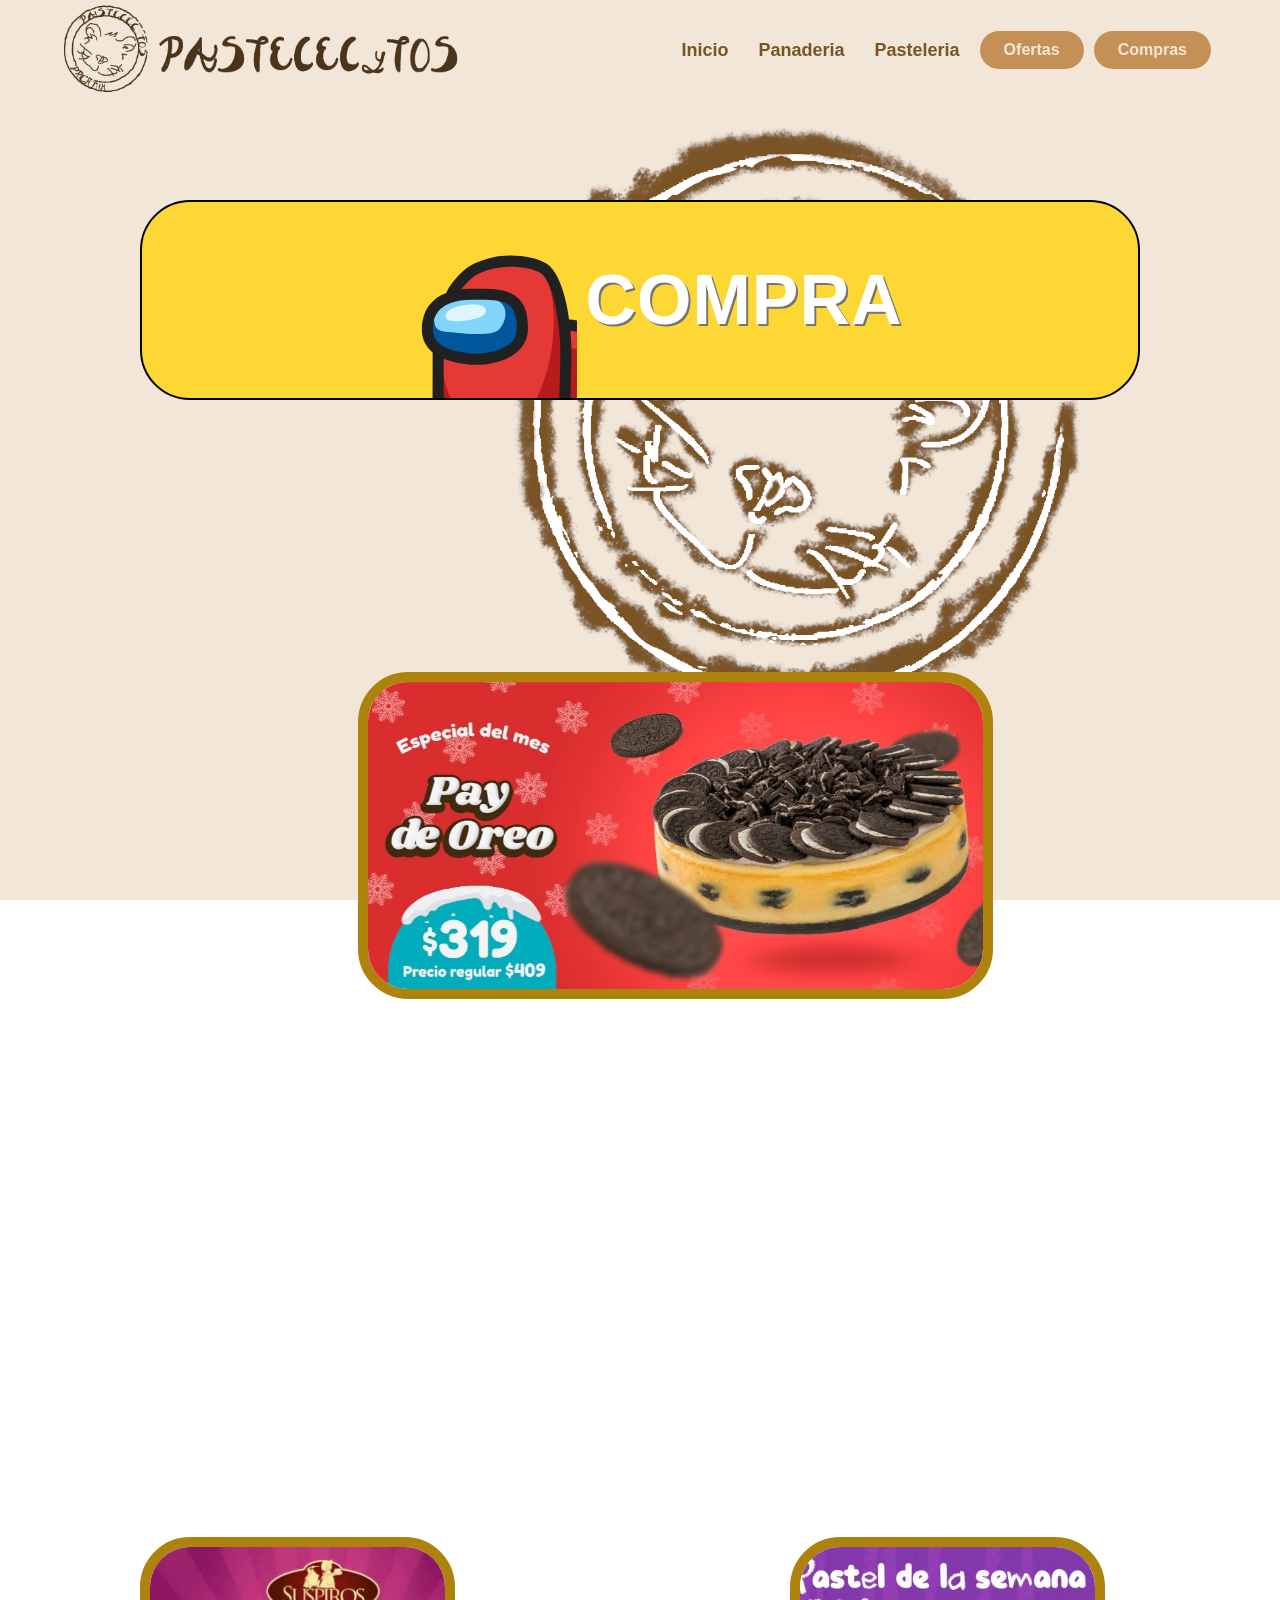
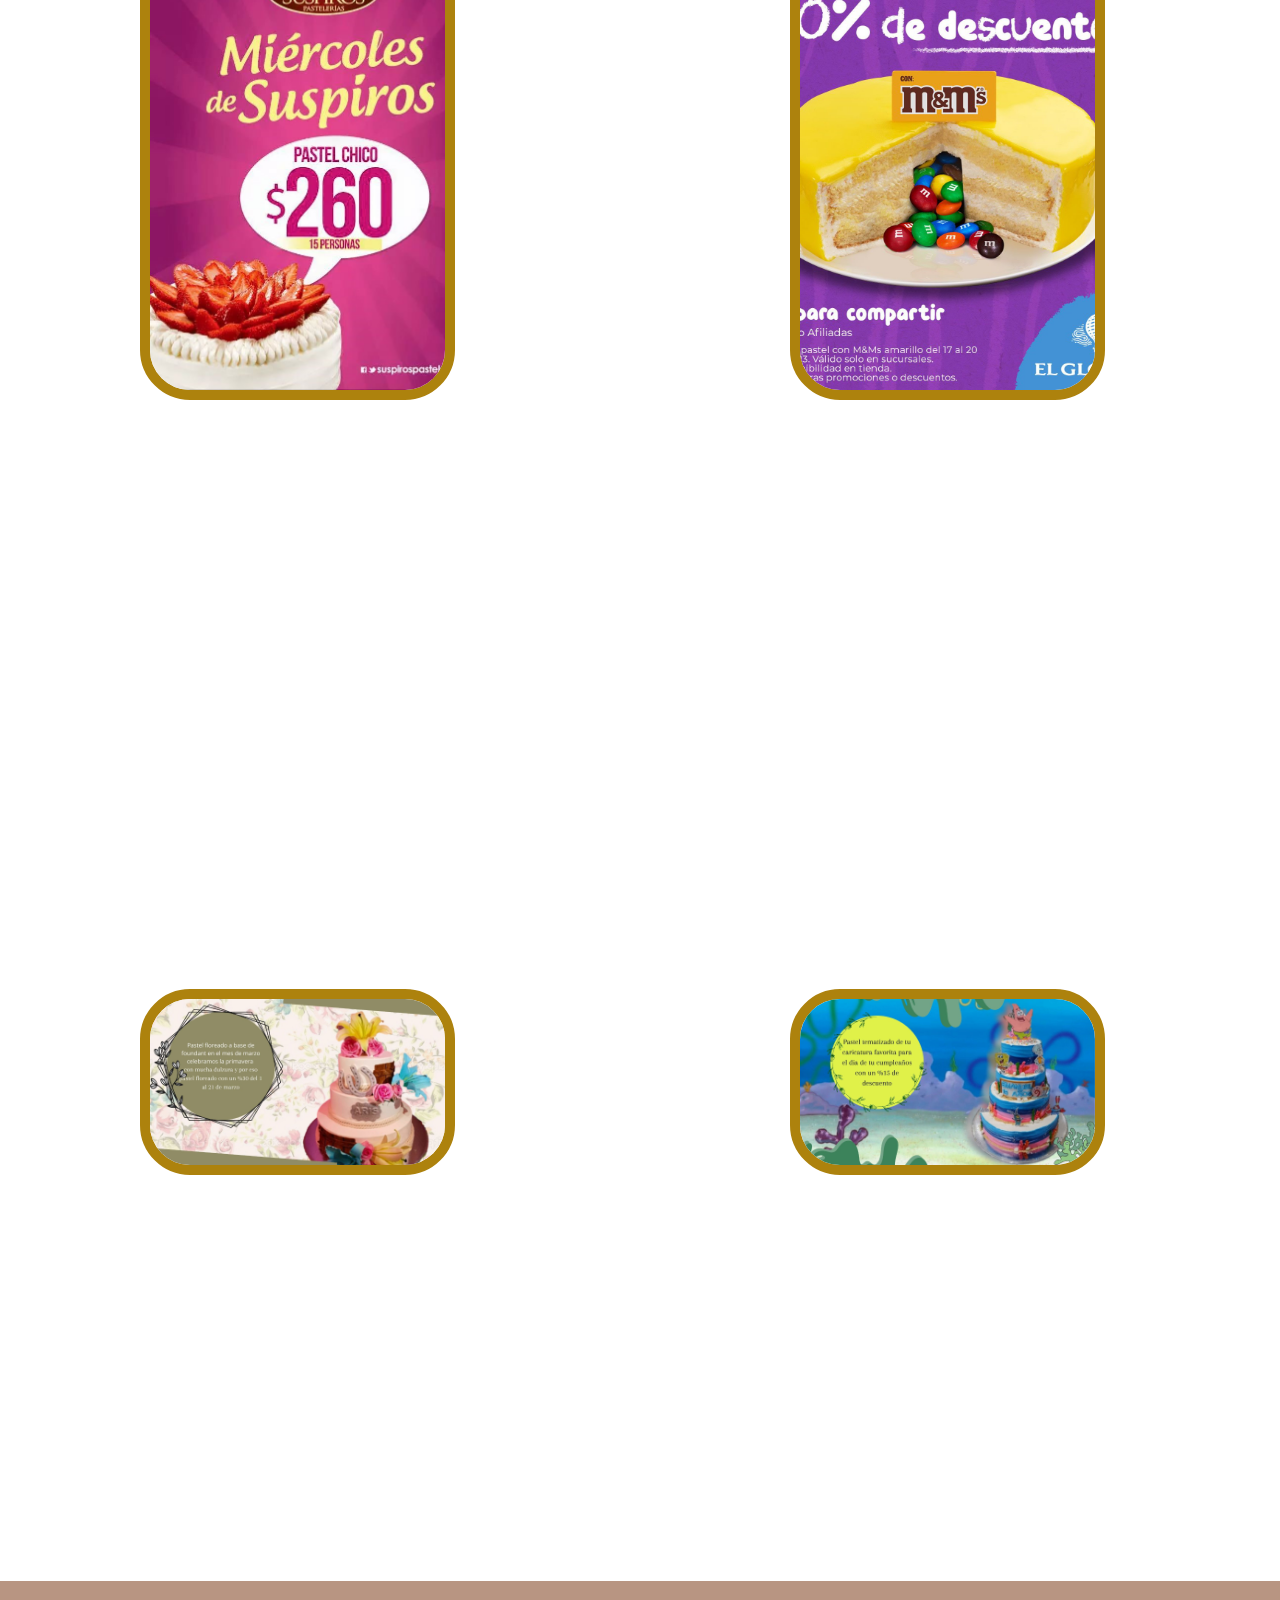
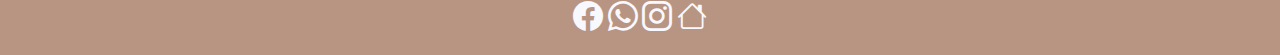
<file: pastececytos/oferta.html>
<!DOCTYPE html>
<html lang="es">
<head>

    <meta charset="UTF-8">
    <meta http-equiv="X-UA-Compatible" content="IE=edge">
    <meta name="viewport" content="width=device-width, initial-scale=1.0">
    <title>Ofertas</title>
    <link rel="stylesheet" href="css/oferta.css">
    <link rel="stylesheet" href="https://cdnjs.cloudflare.com/ajax/libs/font-awesome/6.1.1/css/all.min.css" integrity="sha512-KfkfwYDsLkIlwQp6LFnl8zNdLGxu9YAA1QvwINks4PhcElQSvqcyVLLD9aMhXd13uQjoXtEKNosOWaZqXgel0g==" crossorigin="anonymous" referrerpolicy="no-referrer"
    />
  <link rel="stylesheet" href="https://cdn.jsdelivr.net/npm/bootstrap-icons@1.11.3/font/bootstrap-icons.min.css">
</head>
<body>

    <header id="Header">
        <img src="img/logo1.png" class="logo" alt="">
        <input type="checkbox" id="menu" />
        <label for="menu">
            <img src="img/ma.png" class="menu-icono" alt="">
        </label>
    
    
    
        <ul class="menu">
            <a href="index.html"><li class="item2" >Inicio</li></a>
            <a href="panaderia.html"><li class="item2" >Panaderia</li></a>
            <a href="pasteleria.html"><li class="item2" >Pasteleria</li></a>
            <a href=""><li class="btn" >Ofertas</li></a>
            <a href="compras.html"><li class="btn" >Compras</li></a>
        </ul>
       </header>

<div class="titulo">
    <center>
       <button>
         <svg
           xmlns="http://www.w3.org/2000/svg"
           viewBox="0 0 36 36"
           width="200px"
           height="200px"
         >
           <rect width="36" height="36" x="0" y="0" fill="#fdd835"></rect>
           <path
             fill="#e53935"
             d="M38.67,42H11.52C11.27,40.62,11,38.57,11,36c0-5,0-11,0-11s1.44-7.39,3.22-9.59 c1.67-2.06,2.76-3.48,6.78-4.41c3-0.7,7.13-0.23,9,1c2.15,1.42,3.37,6.67,3.81,11.29c1.49-0.3,5.21,0.2,5.5,1.28 C40.89,30.29,39.48,38.31,38.67,42z"
           ></path>
           <path
             fill="#b71c1c"
             d="M39.02,42H11.99c-0.22-2.67-0.48-7.05-0.49-12.72c0.83,4.18,1.63,9.59,6.98,9.79 c3.48,0.12,8.27,0.55,9.83-2.45c1.57-3,3.72-8.95,3.51-15.62c-0.19-5.84-1.75-8.2-2.13-8.7c0.59,0.66,3.74,4.49,4.01,11.7 c0.03,0.83,0.06,1.72,0.08,2.66c4.21-0.15,5.93,1.5,6.07,2.35C40.68,33.85,39.8,38.9,39.02,42z"
           ></path>
           <path
             fill="#212121"
             d="M35,27.17c0,3.67-0.28,11.2-0.42,14.83h-2C32.72,38.42,33,30.83,33,27.17 c0-5.54-1.46-12.65-3.55-14.02c-1.65-1.08-5.49-1.48-8.23-0.85c-3.62,0.83-4.57,1.99-6.14,3.92L15,16.32 c-1.31,1.6-2.59,6.92-3,8.96v10.8c0,2.58,0.28,4.61,0.54,5.92H10.5c-0.25-1.41-0.5-3.42-0.5-5.92l0.02-11.09 c0.15-0.77,1.55-7.63,3.43-9.94l0.08-0.09c1.65-2.03,2.96-3.63,7.25-4.61c3.28-0.76,7.67-0.25,9.77,1.13 C33.79,13.6,35,22.23,35,27.17z"
           ></path>
           <path
             fill="#01579b"
             d="M17.165,17.283c5.217-0.055,9.391,0.283,9,6.011c-0.391,5.728-8.478,5.533-9.391,5.337 c-0.913-0.196-7.826-0.043-7.696-5.337C9.209,18,13.645,17.32,17.165,17.283z"
           ></path>
           <path
             fill="#212121"
             d="M40.739,37.38c-0.28,1.99-0.69,3.53-1.22,4.62h-2.43c0.25-0.19,1.13-1.11,1.67-4.9 c0.57-4-0.23-11.79-0.93-12.78c-0.4-0.4-2.63-0.8-4.37-0.89l0.1-1.99c1.04,0.05,4.53,0.31,5.71,1.49 C40.689,24.36,41.289,33.53,40.739,37.38z"
           ></path>
           <path
             fill="#81d4fa"
             d="M10.154,20.201c0.261,2.059-0.196,3.351,2.543,3.546s8.076,1.022,9.402-0.554 c1.326-1.576,1.75-4.365-0.891-5.267C19.336,17.287,12.959,16.251,10.154,20.201z"
           ></path>
           <path
             fill="#212121"
             d="M17.615,29.677c-0.502,0-0.873-0.03-1.052-0.069c-0.086-0.019-0.236-0.035-0.434-0.06 c-5.344-0.679-8.053-2.784-8.052-6.255c0.001-2.698,1.17-7.238,8.986-7.32l0.181-0.002c3.444-0.038,6.414-0.068,8.272,1.818 c1.173,1.191,1.712,3,1.647,5.53c-0.044,1.688-0.785,3.147-2.144,4.217C22.785,29.296,19.388,29.677,17.615,29.677z M17.086,17.973 c-7.006,0.074-7.008,4.023-7.008,5.321c-0.001,3.109,3.598,3.926,6.305,4.27c0.273,0.035,0.48,0.063,0.601,0.089 c0.563,0.101,4.68,0.035,6.855-1.732c0.865-0.702,1.299-1.57,1.326-2.653c0.051-1.958-0.301-3.291-1.073-4.075 c-1.262-1.281-3.834-1.255-6.825-1.222L17.086,17.973z"
           ></path>
           <path
             fill="#e1f5fe"
             d="M15.078,19.043c1.957-0.326,5.122-0.529,4.435,1.304c-0.489,1.304-7.185,2.185-7.185,0.652 C12.328,19.467,15.078,19.043,15.078,19.043z"
           ></path>
         </svg>
         <span class="now">ahora!</span>
         <span class="play">compra</span>
       </button>
    </center>
    </div>
       

    <div class="container">
        <center>
        <div class="slider-frame">
            <ul>
                <li><img src="img/uno.jpg" alt="" class="imagen"></li>
                <li><img src="img/o1.jpg" alt="" class="imagen"></li>
                <li><img src="img/uno.jpg" alt="" class="imagen"></li>
                <li><img src="img/o1.jpg" alt="" class="imagen"></li>
            </ul>
        </div>
      </center>
    </div>


    <div class="container">

        <div class="product-grid">
            <div class="card">
                <img class="imagen" src="img/oferta dos.jpg" alt="">
            </div>

        </div>

        <div class="product-grid">
            <div class="card">
                <img class="imagen" src="img/oferta uno.jpg" alt="">
            </div>

            

        </div>
        
    </div>

    <div class="container">

        <div class="product-grid">
            <div class="card">
                <img class="imagen" src="img/o2.jpg" alt="">
            </div>

        </div>

        <div class="product-grid">
            <div class="card">
                <img class="imagen" src="img/o3.jpg" alt="">
            </div>

            

        </div>
        
    </div>
        
        
    <footer id="main-footer">
        <a href="https://www.facebook.com/share/c8ZMhm4YpmeRtxzM/?mibextid=qi2Omg"><i class="bi bi-facebook goku"></i></a>
        <a href="https://wa.link/2rog78"><i class="bi bi-whatsapp goku"></i></a>
        <a href="https://www.instagram.com/cecytemchimal2?igsh=NGFlZnRmOWFnYmFi"><i class="bi bi-instagram goku"></i></a>
        <a href="http://cecytem.edomex.gob.mx/chimalhuacan_ii"><i class="bi bi-house goku"></i></i></a>
    </footer>

</body>

<script>
  
    var header = document.getElementById("Header")
    
    window.addEventListener('scroll', ()=> {
    
        var scroll = window.scrollY
    
        if (scroll>10) {
            header.style.backgroundColor = '#b89582'
        } else {
            header.style.backgroundColor = 'transparent'
        }
    })
    
    
    </script>
</html>
</file>
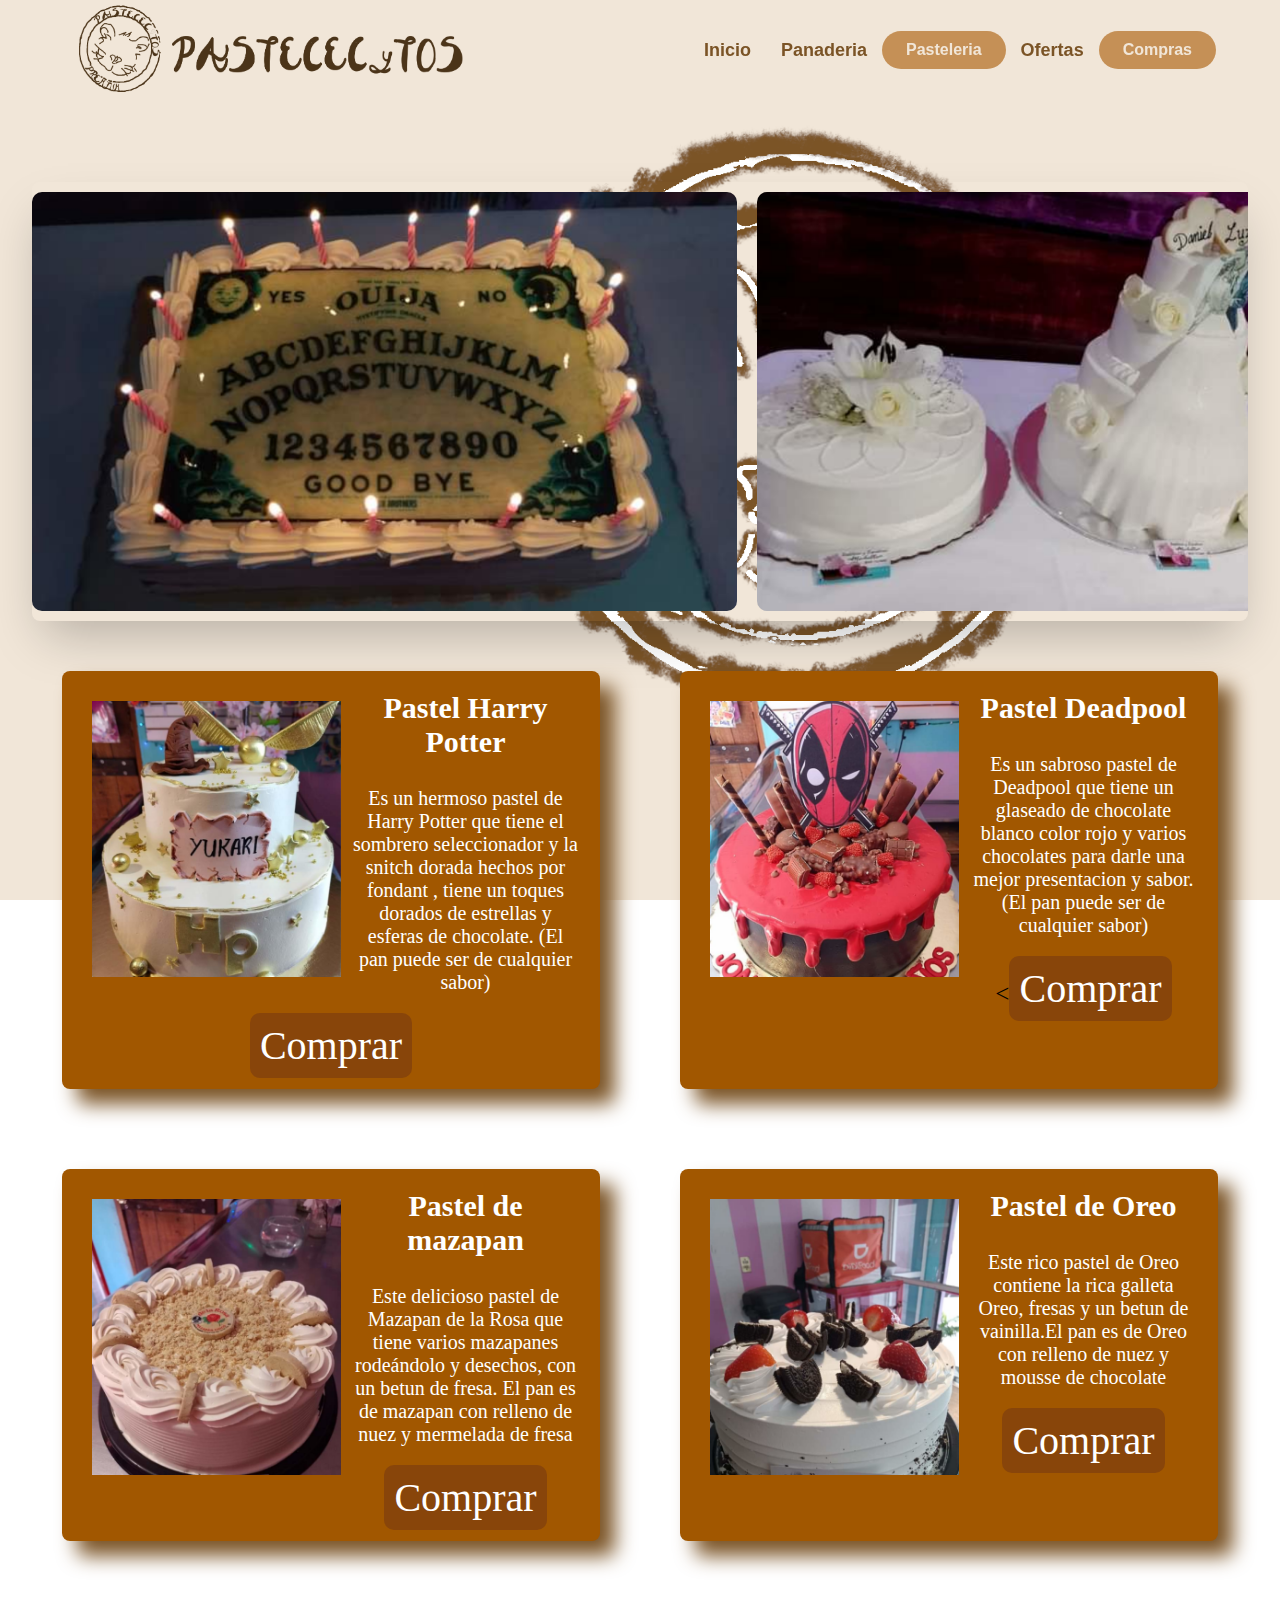
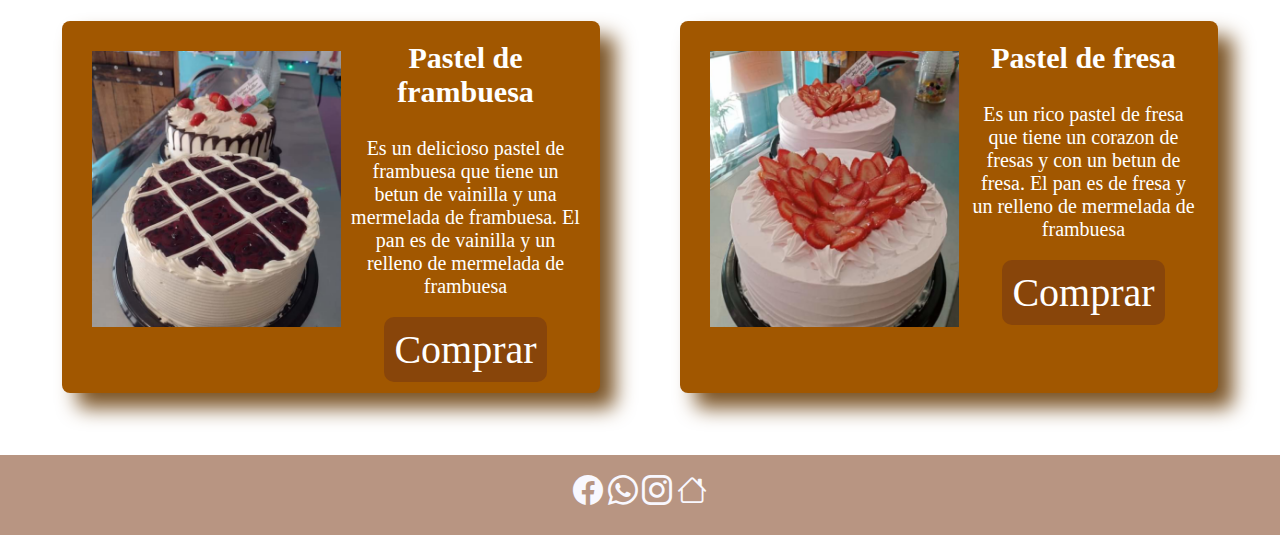
<file: pastececytos/pasteleria.html>
<!DOCTYPE html>
<html lang="en" dir="ltr">

<head>
  <meta charset="utf-8">
  <title>Pasteleria</title>
  <meta name="viewport" content="width=device-width, initial-scale=1.0">
  <link rel="stylesheet" href="css/pastel.css">
  <!-- Font Awesome Link for Icons -->
  <link rel="stylesheet" href="https://cdnjs.cloudflare.com/ajax/libs/font-awesome/6.1.1/css/all.min.css" integrity="sha512-KfkfwYDsLkIlwQp6LFnl8zNdLGxu9YAA1QvwINks4PhcElQSvqcyVLLD9aMhXd13uQjoXtEKNosOWaZqXgel0g==" crossorigin="anonymous" referrerpolicy="no-referrer"
    />
  <link rel="stylesheet" href="https://cdn.jsdelivr.net/npm/bootstrap-icons@1.11.3/font/bootstrap-icons.min.css">
</head>

<body>



  <header id="Header">
    <img src="img/logo1.png" class="logo" alt="">
    <input type="checkbox" id="menu" />
    <label for="menu">
        <img src="img/ma.png" class="menu-icono" alt="">
    </label>



    <ul class="menu">
        <a href="index.html"><li class="item" >Inicio</li></a>
        <a href="panaderia.html"><li class="item" >Panaderia</li></a>
        <a href=""><li class="btn" >Pasteleria</li></a>
        <a href="oferta.html"><li class="item" >Ofertas</li></a>
        <a href="compras.html"><li class="btn" >Compras</li></a>
    </ul>
   </header> 


   <div id="content">
    <div id="vacio"></div>
    <div>

    <section class="container">
        <div class="slider-wrapper">
            <div class="slider">
                <img id="slide-1" src="img/r1.png" alt="image 1" />
                <img id="slide-2" src="img/r2.png" alt="image 2" />
                <img id="slide-3" src="img/r3.png" alt="image 3" />
                <img id="slide-3" src="img/r4.png" alt="image 4" />
            </div>
        </div>

        <section class="container2">
            <div class="product">
                <img src="img/c1.png" alt="image 4">
                <h2>Pastel Harry Potter</h2>
                <br>
                <p>Es un hermoso pastel de Harry Potter que tiene el sombrero seleccionador y la snitch dorada hechos por fondant , tiene un toques dorados de estrellas y  esferas de chocolate. (El pan puede ser de cualquier sabor)</p>
                <br>
                <a href="compras.html" class="button">Comprar</a>
            </div>
            <div class="product2">
                <img src="img/c2.png" alt="image 4">
                <h2>Pastel Deadpool</h2>
                <br>
                <p>Es un sabroso pastel de Deadpool que tiene un glaseado de chocolate blanco color rojo y varios chocolates para darle una mejor presentacion y sabor.(El pan puede ser de cualquier sabor)</p>
                <br>
                <<a href="compras.html" class="button">Comprar</a>
            </div>        </section>

                <section class="container2">
            <div class="product">
                <img src="img/c3.png" alt="image 4">
                <h2>Pastel de mazapan</h2>
                <br>
                <p>Este delicioso pastel de Mazapan de la Rosa que tiene varios mazapanes rodeándolo y desechos, con un  betun de fresa. El pan es de mazapan con relleno de nuez y  mermelada de fresa</p>
                <br>
                <a href="compras.html" class="button">Comprar</a>
            </div>
            <div class="product2">
                <img src="img/c4.png" alt="image 4">
                <h2>Pastel de Oreo</h2>
                <br>
                <p>Este rico pastel de Oreo contiene la rica galleta Oreo, fresas y un betun de vainilla.El pan es de Oreo con relleno de nuez y  mousse de chocolate</p>
                <br>
                <a href="compras.html" class="button">Comprar</a>
            </div>        </section>

            <section class="container2">
              <div class="product">
                  <img src="img/c5.png" alt="image 4">
                  <h2>Pastel de frambuesa</h2>
                  <br>
                  <p>Es un delicioso pastel de frambuesa que tiene un betun de vainilla y una mermelada de frambuesa. El pan es de vainilla y un relleno de mermelada de frambuesa</p>
                  <br>
                  <a href="compras.html" class="button">Comprar</a>
              </div>
              <div class="product2">
                  <img src="img/c6.png" alt="image 4">
                  <h2>Pastel de fresa </h2>
                  <br>
                  <p>Es un rico pastel de fresa que tiene un corazon de fresas y con un betun de fresa. El pan es de fresa y un relleno de mermelada de frambuesa </p>
                  <br>
                  <a href="compras.html" class="button">Comprar</a>
              </div>        </section>

    </section>   

    <footer id="main-footer"> 
        <a href="https://www.facebook.com/share/c8ZMhm4YpmeRtxzM/?mibextid=qi2Omg"><i class="bi bi-facebook goku"></i></a>
        <a href="https://wa.link/2rog78"><i class="bi bi-whatsapp goku"></i></a>
        <a href="https://www.instagram.com/cecytemchimal2?igsh=NGFlZnRmOWFnYmFi"><i class="bi bi-instagram goku"></i></a>
        <a href="http://cecytem.edomex.gob.mx/chimalhuacan_ii"><i class="bi bi-house goku"></i></i></a>
       </footer>
</div>

</body>

<script>
  
var header = document.getElementById("Header")

window.addEventListener('scroll', ()=> {

    var scroll = window.scrollY

    if (scroll>10) {
        header.style.backgroundColor = '#b89582'
    } else {
        header.style.backgroundColor = 'transparent'
    }
})


</script>

</html>
</file>
<file: pastececytos/css/oferta.css>
body {
    height: 145vh;
    font-family: Arial, Helvetica, sans-serif;
    background-image: url(../img/fondo.png);
    background-repeat: no-repeat;
    background-attachment: fixed;
    background-size: cover;
}

*  {
    list-style: none;
    box-sizing: border-box;
    margin-left: 0;
    margin-right: 0;
  }

h1{
    font-family: 'Gill Sans', 'Gill Sans MT', Calibri, 'Trebuchet MS', sans-serif;
    font-size: 20px;
    text-decoration: underline;
    position: fixed;
}
h3{
    text-align: center;
    font-size: 8rem;
    padding-top: 80px;
    color: #8b6220;
}



h2 {
    color: #fff;
    font-size:30px;
    text-align:center;
    font-family: 'Sunday Best';
  }
  
  p {
    color: #fff;
    font-size: 20px;
    text-align:center;
    font-family: 'Light Stories' ;
  }
  
header {
    width: 100%;
    position: fixed;
    top: 0;
    left: 0;
    display: flex;
    justify-content: space-between;
    align-items: center;
    padding: 0 5%;
    height: 100px;
    z-index: 2;
}

.logo {
    height: 200px;
}

.menu {
    display: flex;
    justify-content: center;
    align-items: center;
}

.menu a {
    text-decoration: none;
}

.item2 {
    margin: 0 15px;
    font-size: 18px;
    font-weight: 600;
    cursor: pointer;
    color: #7b5426; 
}

.item2:hover {
    color: #b89582;
}

#menu {
    display: none;
}

.menu-icon {
    width: 25px;
}

label {
    cursor: pointer;
    display: none;
}

.btn {
    padding: 10px 24px;
    border-radius: 30px;
    background-color: #c59056;
    color: #f1e6d8;
    font-weight: 600;
    cursor: pointer;
    margin: 5px;
}

.btn:hover {
    background-color: #7b5426;
}

@media(max-width:991px) {
    .menu {
        padding: 30px;
        margin: 0;
    }

    label {
        display: initial;
    }

    .menu {
        position: absolute;
        top: 100%;
        left: 0;
        right: 0;
        background-color: #b89582;
        display: none;
    }

    .itemm {
        margin: 0 0 20px 0;
        width: 100%;
    }

    .btn {
        width: 100px;
    }

    #menu:checked ~ .menu {
        display: initial;
    }

}


.border {
    color: transparent;  
    text-shadow:
      -1px -1px 0 white, 
      1px -1px 0 white,
      -1px 1px 0 white,
      1px 1px 0 white;  
  }

.container img {
	max-width: 90%;
	height: auto;
	border: solid 10px #ad820d;
    border-radius: 50px;
}
.container{
    gap: 300px;
    display: flex;
    justify-content: center;
    align-items: center;
    border: transparent;
    height: 70%;
}

.card{
    width: 350px;
    height: flex;
}
.slider-frame {
	width: 1280px;
	height: auto;
	overflow: hidden;
}

.slider-frame ul {
	display: flex;
    width: 400%;
    animation: slide 10s infinite alternate ease-in-out;
}

.slider-frame li {
	width: 100%;
	list-style: none;
}

.slider-frame img {
	width: 50%;
}

@keyframes slide {
	0% {margin-left: 0;}
	20% {margin-left: 0;}

	25% {margin-left: -100%;}
	45% {margin-left: -100%;}

	50% {margin-left: -200%;}
	70% {margin-left: -200%;}

	75% {margin-left: -300%;}
	100% {margin-left: -300%;}
}


#main-footer {
	background: #b89582;
	color: white;
	text-align: center;
	padding: 20px;
    margin-top: 40px;
    margin-bottom: 0;
}
	#main-footer p {
		margin: 0;
	}
	
	#main-footer a {
		color: white;
	}

	.goku {
		color: ghostwhite;
		font-size: 30px;
	}



/* From Uiverse.io by barisdogansutcu */ 
button {
    width: 1000px;
    height: 200px;
    display: flex;
    align-items: center;
    justify-content: center;
    gap: 8px;
    color: white;
    text-shadow: 2px 2px rgb(116, 116, 116);
    text-transform: uppercase;
    cursor: pointer;
    border: solid 2px black;
    letter-spacing: 1px;
    font-weight: 600;
    font-size: 17px;
    background-color: hsl(49deg 98% 60%);
    border-radius: 50px;
    position: relative;
    overflow: hidden;
    transition: all 0.5s ease;
    z-index: 1;
  }
  
  button:active {
    transform: scale(0.9);
    transition: all 100ms ease;
  }
  
  button svg {
    transition: all 0.5s ease;
    z-index: 2;
  }
  
  .play {
    transition: all 0.5s ease;
    transition-delay: 300ms;
    font-size: 70px;
  }
  
  button:hover svg {
    transform: scale(3) translate(50%);
  }
  
  .now {
    position: absolute;
    left: 0;
    transform: translateX(-100%);
    transition: all 0.5s ease;
    z-index: 2;
    font-size: 75px;
  }
  
  button:hover .now {
    transform: translateX(10px);
    transition-delay: 300ms;
  }
  
  button:hover .play {
    transform: translateX(200%);
    transition-delay: 300ms;
  }

  
.titulo {
    width: 100%;
    margin-top: 200px;
}
</file>
<file: pastececytos/css/pastel.css>
.logo {
  max-width: 400px;
  padding: 0 5px;
}

* {
  padding: 0;
  margin: 0;
  text-decoration: none;
  list-style: none;
  box-sizing: border-box;
}

body {
  font-family: Arial, Helvetica, sans-serif;
    background: url("img/bg.png");
  background-size: cover;
  height: 145vh;
  background-repeat: no-repeat;
  background-attachment: fixed;
  background-size: cover;
}


#main-footer {
  width: 100%;
  height: 80px;
	background: #b89582;
	color: white;
	text-align: center;
	padding: 20px;
    margin-top: 0;
}
	#main-footer p {
		margin: 0;
	}
	
	#main-footer a {
		color: white;
	}

	.goku {
		color: ghostwhite;
		font-size: 30px;
	}
.account a{
  display: inline-flex;
  justify-content: center;
  align-items: center;
  flex-wrap: wrap;
  width: 40px;
  height: 40px;
  background: transparent;
  border: 2px solid whitesmoke;
  border-radius: 50%;
  font-size: 25px;
  color: white;
  text-decoration: none;
  margin: 15px 10px 15px 0;
  position: relative;
  outline: none;
  transition: all 0.3s ease;
}

.account a:hover {
  background: whitesmoke;
  color: black;
  box-shadow: 0 0 20px white ;
}

  .container {
  padding: 2rem;
}

.container {
  padding: 2rem;
}

.slider-wrapper {
    display: grid;
    grid-template-columns: repeat(3, 1fr);
    grid-template-rows: repeat(3, 1fr);
    gap: 8px;
}

.slider {
  display: flex;
  overflow-x: auto;
  scroll-snap-type: x mandatory;
  scroll-behavior: smooth;
  box-shadow: 0 1.5rem 3rem -0.75rem hsla(0, 0%, 0%, 0.25);
  border-radius: 0.5rem;
  -ms-overflow-style: none; /* Hide scrollbar IE and Edge */
  scrollbar-width: none; /* Hide scrollbar Firefox */
      grid-column: span 5 / span 3;
    grid-row: span 3 / span 3;
}

/* Hide scrollbar for Chrome, Safari and Opera */
.slider::-webkit-scrollbar {
  display: none;
}

.slider img {
  flex: 1 0 58%;
  scroll-snap-align: start;
  object-fit: cover;
  border-radius: 10px;
}

.slider-nav {
  display: flex;
  column-gap: 1rem;
  transform: translate(1150%, -1300%);
  position: absolute;
  bottom: 1.25rem;
}

.slider-nav a {
  width: 0.5rem;
  height: 0.5rem;
  border-radius: 50%;
  background-color: #6d2e11;
  opacity: 1;
  transition: opacity ease 250ms;
}

.slider-nav a:hover {
  opacity: 3;
}

@media (max-width: 890px) {
  .slider-nav {
  display: flex;
  column-gap: 1rem;
  transform: translate(520%, -3700%);
  position: absolute;
  bottom: 1.25rem;
  }
}

.container2 {
    display: grid;
    grid-template-columns: repeat(6, 1fr);
    grid-template-rows: repeat(3, 1fr);
    gap: 20px;
    margin-top: 20px;     
}

.product {
 color: #000000;
 background-color: #a15700;
 background-position: center;
 padding: 20px;
 font-family: Light Stories;
 font-size:25px;
 text-align:center;
 margin: 30px;
 grid-column: span 3 / span 3;
 grid-row: span 3 / span 3;
 border-radius: 8px;
 box-shadow: 15px 15px 20px rgb(123, 84, 38);
}

.product2 {
   color: #000000;
   background-color: #a15700;
   background-position: center;
   padding: 20px;
   font-family: Light Stories;
   font-size:25px;
   text-align:center;
   margin: 30px;
   grid-column: span 3 / span 3;
   grid-row: span 3 / span 3;
   grid-column-start: 4;
   border-radius: 8px;
   box-shadow: 15px 15px 20px rgb(123, 84, 38);
  }

.button {
background-color:#88450a;
background-size: cover;
background-position: center;
margin-bottom: 25px;
border-radius: 10px;
padding: 10px;
font-family:  Cry Alone;
font-size:40px;
color: #fff;
cursor: pointer;
}

.button:hover {
   color: #000000;
  }

img {
flex: 1;
width: 50%;
 float: left;
 margin: 10px;
}

h2 {
  color: #fff;
  font-size:30px;
  text-align:center;
  font-family: 'Sunday Best';
}

p {
  color: #fff;
  font-size: 20px;
  text-align:center;
  font-family: 'Light Stories' ;
}

header {
  width: 100%;
  position: fixed;
  top: 0;
  left: 0;
  display: flex;
  justify-content: space-between;
  align-items: center;
  padding: 0 5%;
  height: 100px;
  z-index: 2;
}

.logo {
  height: 200px;
}

.menu {
  display: flex;
  justify-content: center;
  align-items: center;
}

.item {
  margin: 0 15px;
  font-size: 18px;
  font-weight: 600;
  cursor: pointer;
  color: #7b5426; 
}

.item:hover {
  color: #b89582;
}

#menu {
  display: none;
}

.menu-icon {
  width: 25px;
}

label {
  cursor: pointer;
  display: none;
}

.btn {
  padding: 10px 24px;
  border-radius: 30px;
  background-color: #c59056;
  color: #f1e6d8;
  font-weight: 600;
  cursor: pointer;
}

.btn:hover {
  background-color: #7b5426;
}

@media(max-width:991px) {
  .menu {
      padding: 30px;
      margin: 0;
  }

  label {
      display: initial;
  }

  .menu {
      position: absolute;
      top: 100%;
      left: 0;
      right: 0;
      background-color: #b89582;
      display: none;
  }

  .item {
      margin: 0 0 20px 0;
      width: 100%;
  }

  .btn {
      width: 100px;
  }

  #menu:checked ~ .menu {
      display: initial;
  }

}


div#vacio {
  width: 100%;
  height: 150px;
}

div#contenedor {
  width: 100%;
  height: 1000px;
}

div#body{
  margin: auto;
  width: 690px;
  height: 1000px;
  background-color: antiquewhite;
}
</file>
